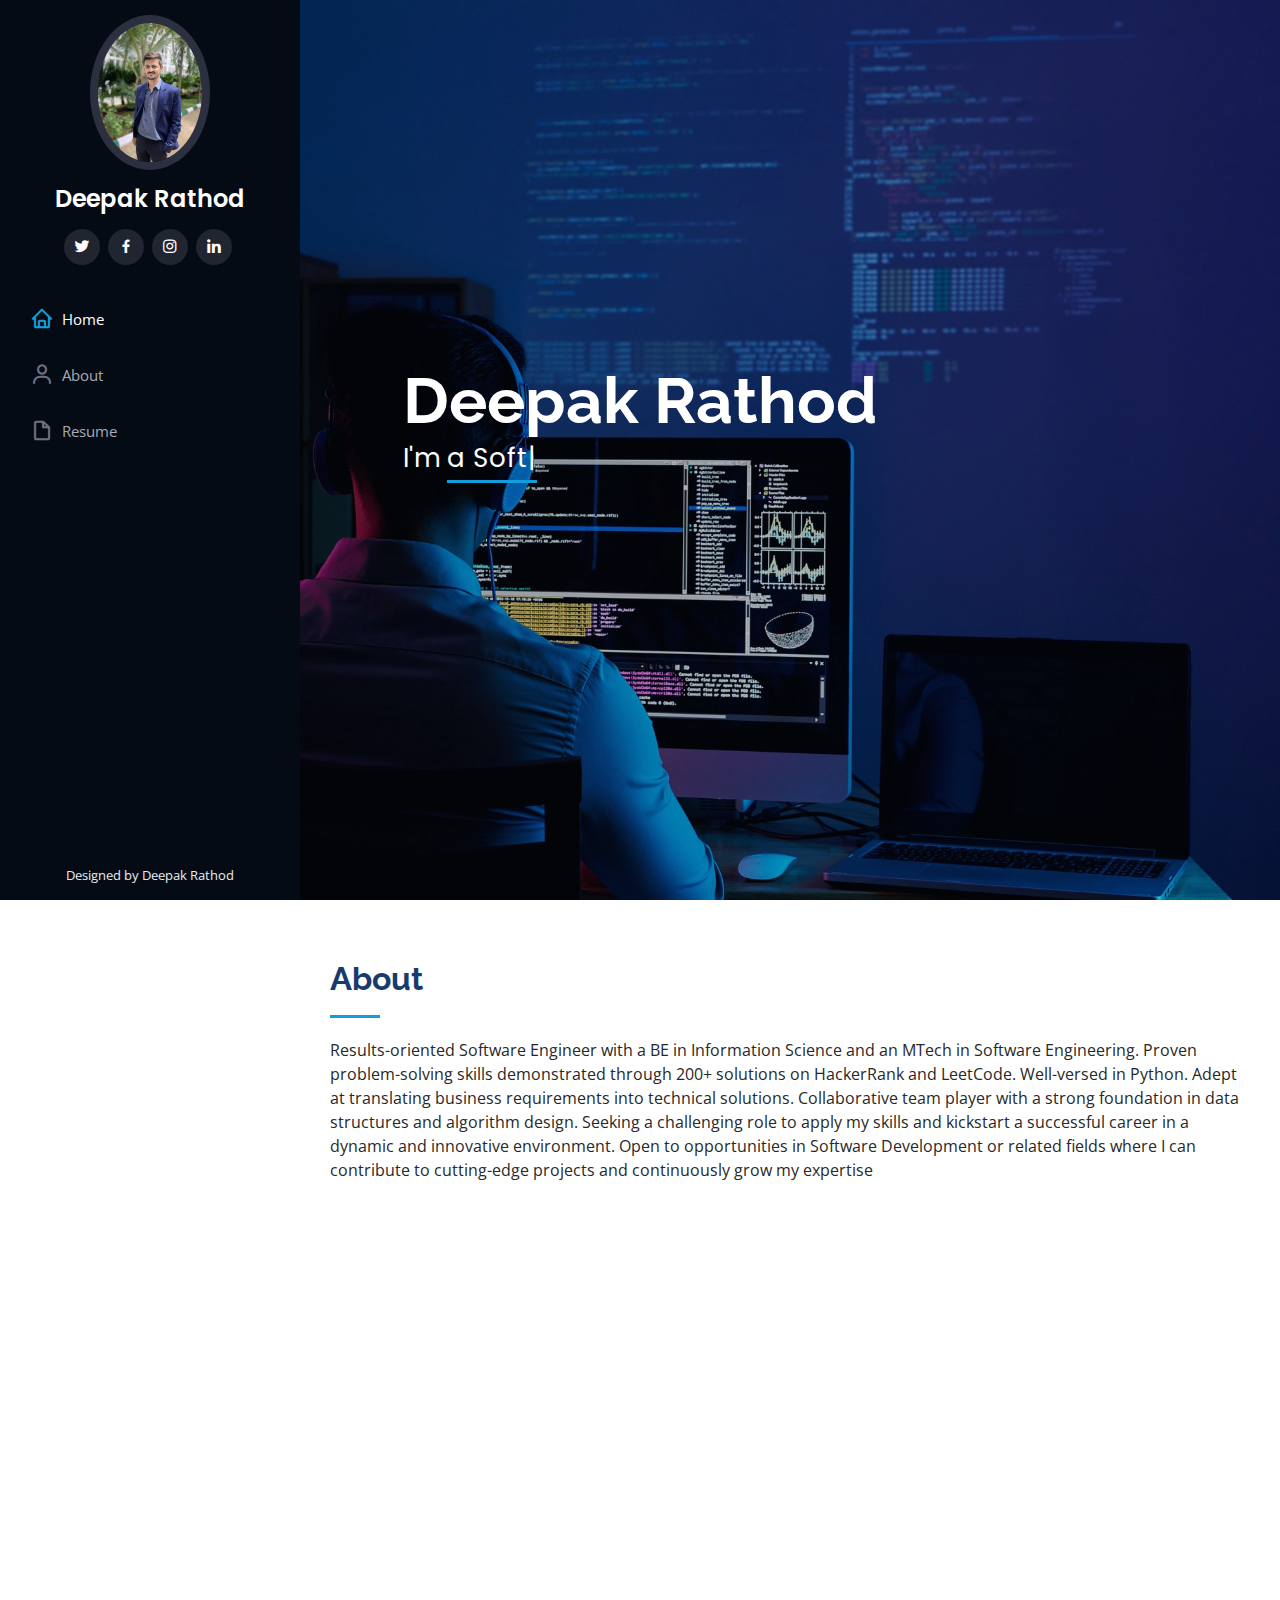
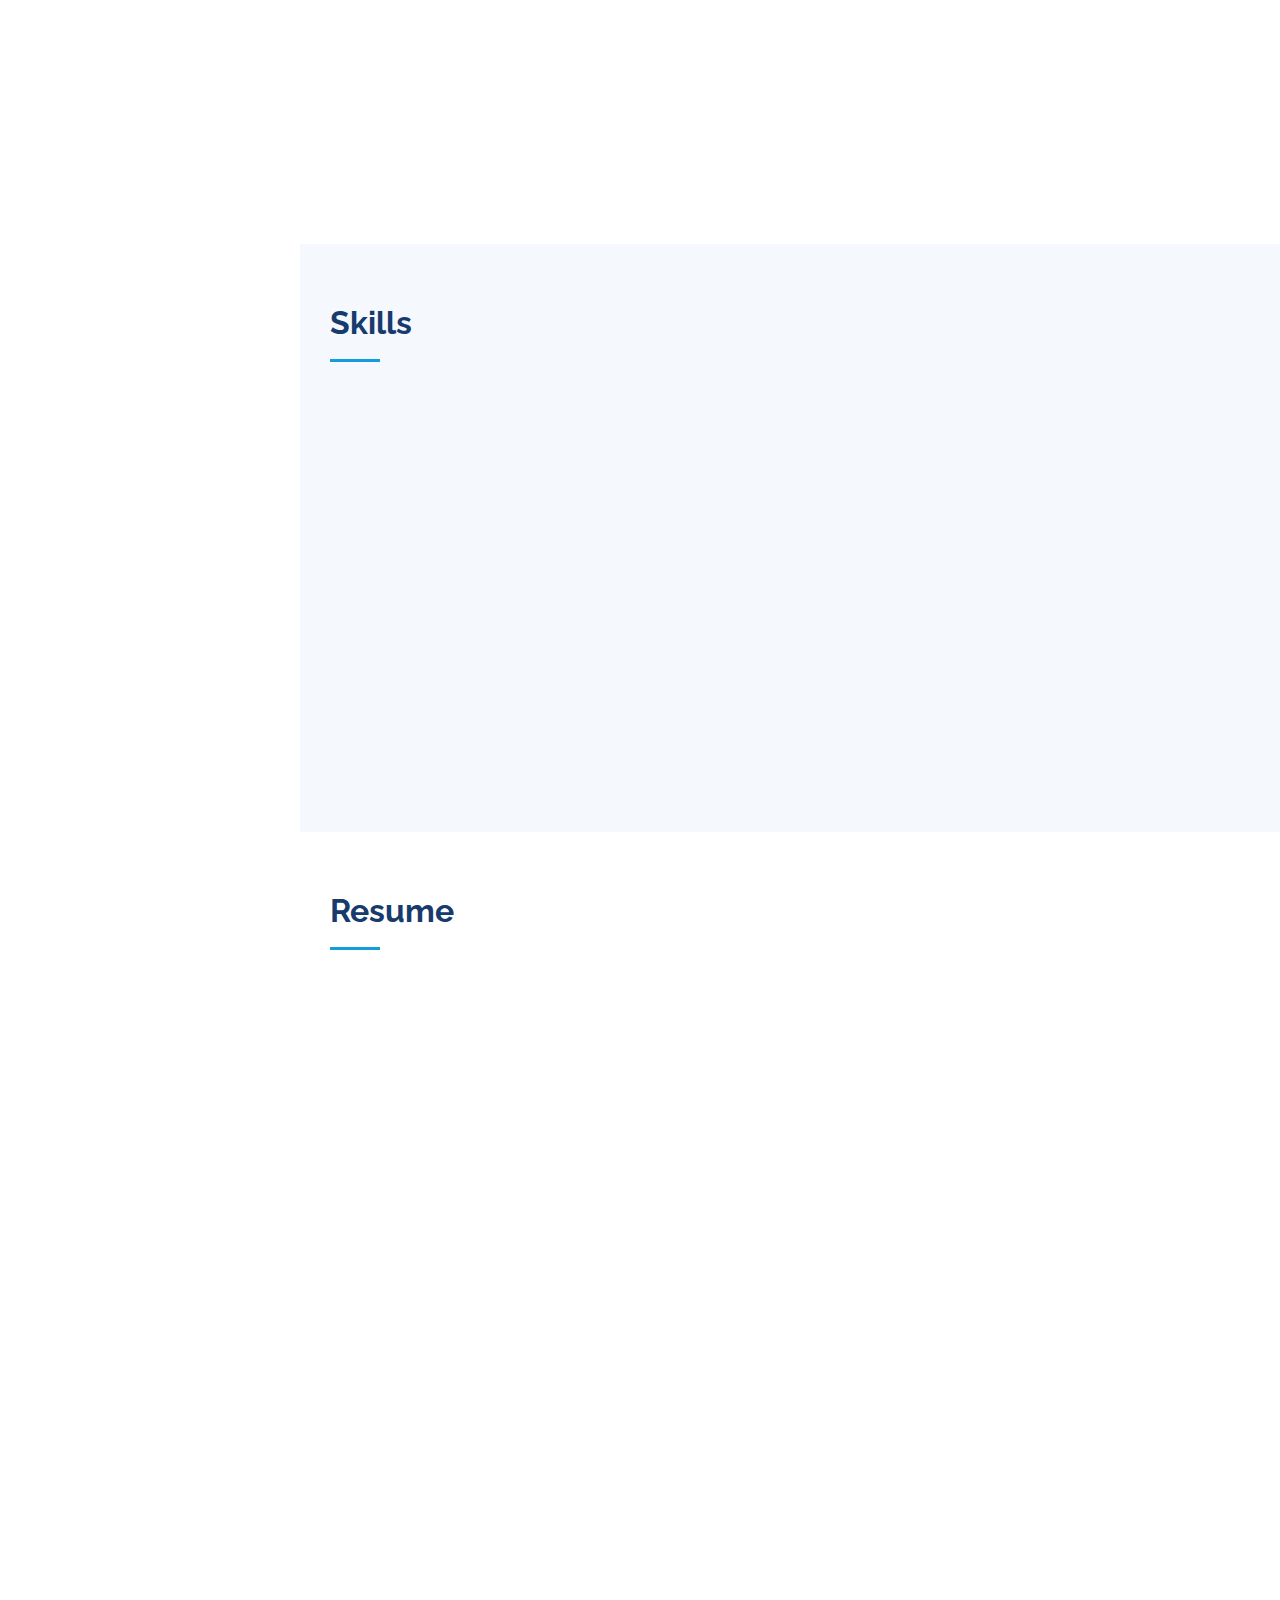
<file: index.html>
<!DOCTYPE html>
<html lang="en">

<head>
  <meta charset="utf-8">
  <meta content="width=device-width, initial-scale=1.0" name="viewport">

  <title>Deepak Rathod</title>
  <meta content="" name="description">
  <meta content="" name="keywords">

  <!-- Favicons -->
  <link href="assets/img/favicon.png" rel="icon">
  <link href="assets/img/apple-touch-icon.png" rel="apple-touch-icon">

  <!-- Google Fonts -->
  <link href="https://fonts.googleapis.com/css?family=Open+Sans:300,300i,400,400i,600,600i,700,700i|Raleway:300,300i,400,400i,500,500i,600,600i,700,700i|Poppins:300,300i,400,400i,500,500i,600,600i,700,700i" rel="stylesheet">

  <!-- Vendor CSS Files -->
  <link href="assets/vendor/aos/aos.css" rel="stylesheet">
  <link href="assets/vendor/bootstrap/css/bootstrap.min.css" rel="stylesheet">
  <link href="assets/vendor/bootstrap-icons/bootstrap-icons.css" rel="stylesheet">
  <link href="assets/vendor/boxicons/css/boxicons.min.css" rel="stylesheet">
  <link href="assets/vendor/glightbox/css/glightbox.min.css" rel="stylesheet">
  <link href="assets/vendor/swiper/swiper-bundle.min.css" rel="stylesheet">

  <!-- Template Main CSS File -->
  <link href="assets/css/style.css" rel="stylesheet">

  <!-- =======================================================
  * Template Name: iPortfolio
  * Template URL: https://bootstrapmade.com/iportfolio-bootstrap-portfolio-websites-template/
  * Updated: Mar 17 2024 with Bootstrap v5.3.3
  * Author: BootstrapMade.com
  * License: https://bootstrapmade.com/license/
  ======================================================== -->
</head>

<body>

  <!-- ======= Mobile nav toggle button ======= -->
  <i class="bi bi-list mobile-nav-toggle d-xl-none"></i>

  <!-- ======= Header ======= -->
  <header id="header">
    <div class="d-flex flex-column">

      <div class="profile">
        <img src="assets/img/profile-img.jpg" alt="" class="img-fluid rounded-circle">
        <h1 class="text-light"><a href="index.html">Deepak Rathod</a></h1>
        <div class="social-links mt-3 text-center">
          <a href="https://twitter.com/dvrathod2706" class="twitter"><i class="bx bxl-twitter"></i></a>
          <a href="https://www.facebook.com/deepak.rathod.792303" class="facebook"><i class="bx bxl-facebook"></i></a>
          <a href="https://www.instagram.com/deepak._rathod" class="instagram"><i class="bx bxl-instagram"></i></a>
        
          <a href="https://www.linkedin.com/in/deepvr2706/" class="linkedin"><i class="bx bxl-linkedin"></i></a>
        </div>
      </div>

      <nav id="navbar" class="nav-menu navbar">
        <ul>
          <li><a href="#hero" class="nav-link scrollto active"><i class="bx bx-home"></i> <span>Home</span></a></li>
          <li><a href="#about" class="nav-link scrollto"><i class="bx bx-user"></i> <span>About</span></a></li>
          <li><a href="#resume" class="nav-link scrollto"><i class="bx bx-file-blank"></i> <span>Resume</span></a></li>
          
        </ul>
      </nav><!-- .nav-menu -->
    </div>
  </header><!-- End Header -->

  <!-- ======= Hero Section ======= -->
  <section id="hero" class="d-flex flex-column justify-content-center align-items-center">
    <div class="hero-container" data-aos="fade-in">
      <h1>Deepak Rathod</h1>
      <p>I'm <span class="typed" data-typed-items="a Software Engineer"></span></p>
    </div>
  </section><!-- End Hero -->

  <main id="main">

    <!-- ======= About Section ======= -->
    <section id="about" class="about">
      <div class="container">

        <div class="section-title">
          <h2>About</h2>
          <p>Results-oriented Software Engineer with a BE in Information Science and an MTech in Software Engineering. Proven problem-solving skills demonstrated through 200+ solutions on HackerRank and LeetCode. Well-versed in Python. Adept at translating business requirements into technical solutions. Collaborative team player with a strong foundation in data structures and algorithm design. Seeking a challenging role to apply my skills and kickstart a successful career in a dynamic and innovative environment. Open to opportunities in Software Development or related fields where I can contribute to cutting-edge projects and continuously grow my expertise</p>
        </div>

        <div class="row">
          <div class="col-lg-4" data-aos="fade-right">
            <img src="assets/img/profile-img.jpg" class="img-fluid" alt="">
          </div>
          <div class="col-lg-8 pt-4 pt-lg-0 content" data-aos="fade-left">
            <h3>Full Stack Developer</h3>
            <p class="fst-italic"> Throughout my academic journey, I have acquired a comprehensive understanding of software development methodologies, programming languages, and cutting-edge technologies. My coursework and projects have equipped me with the ability to analyze complex problems, design innovative solutions, and implement efficient software systems. I have honed my skills in areas such as algorithm design, database management, software architecture, and web development.

              I am now actively seeking opportunities to apply my knowledge and skills in a professional setting, where I can contribute to meaningful projects and collaborate with talented teams. I am passionate about continuously learning and staying updated with emerging trends in technology, with a keen interest in areas such as artificial intelligence, cloud computing, and cybersecurity.
              
              With a dedication to excellence, strong problem-solving abilities, and a collaborative mindset, I am confident in my ability to make valuable contributions to any organization. I am eager to leverage my educational background and embark on a rewarding journey in the software engineering industry, where I can contribute to innovation and drive positive impact.
            </p> 
            
              
            <div class="row">
              <div class="col-lg-6">
                <ul>
                  <li><i class="bi bi-chevron-right"></i> <strong>Birthday:</strong> <span>27 June 1998</span></li>
                  <li><i class="bi bi-chevron-right"></i> <strong>Phone:</strong> <span>8660069687</span></li>
                  <li><i class="bi bi-chevron-right"></i> <strong>City:</strong> <span>Bangalore, India</span></li>
                </ul>
              </div>
              <div class="col-lg-6">
                <ul>
                  <li><i class="bi bi-chevron-right"></i> <strong>Age:</strong> <span>26</span></li>
                  <li><i class="bi bi-chevron-right"></i> <strong>Degree:</strong> <span>MTech in Software Engineering</span></li>
                  <li><i class="bi bi-chevron-right"></i> <strong>Email:</strong> <span>dvrathod2706@gmail.com</span></li>
                </ul>
              </div>
            </div>
          </div>
        </div>

      </div>
    </section><!-- End About Section -->

   
    <!-- ======= Skills Section ======= -->
    <section id="skills" class="skills section-bg">
      <div class="container">

        <div class="section-title">
          <h2>Skills</h2>
         
        </div>

        <div class="row skills-content">

          <div class="col-lg-6" data-aos="fade-up">

                        <div class="progress">
              <span class="skill">Python <i class="val">90%</i></span>
              <div class="progress-bar-wrap">
                <div class="progress-bar" role="progressbar" aria-valuenow="80" aria-valuemin="0" aria-valuemax="100"></div>
              </div>
            </div>

            <div class="progress">
              <span class="skill">C <i class="val">85%</i></span>
              <div class="progress-bar-wrap">
                <div class="progress-bar" role="progressbar" aria-valuenow="85" aria-valuemin="0" aria-valuemax="100"></div>
              </div>
            </div>

            <div class="progress">
              <span class="skill">HTML <i class="val">95%</i></span>
              <div class="progress-bar-wrap">
                <div class="progress-bar" role="progressbar" aria-valuenow="100" aria-valuemin="0" aria-valuemax="100"></div>
              </div>
            </div>

            <div class="progress">
              <span class="skill">CSS <i class="val">90%</i></span>
              <div class="progress-bar-wrap">
                <div class="progress-bar" role="progressbar" aria-valuenow="90" aria-valuemin="0" aria-valuemax="100"></div>
              </div>
            </div>

            <div class="progress">
              <span class="skill">JavaScript <i class="val">85%</i></span>
              <div class="progress-bar-wrap">
                <div class="progress-bar" role="progressbar" aria-valuenow="75" aria-valuemin="0" aria-valuemax="100"></div>
              </div>
            </div>
              <div class="progress">
              <span class="skill">NodeJS <i class="val">80%</i></span>
              <div class="progress-bar-wrap">
                <div class="progress-bar" role="progressbar" aria-valuenow="75" aria-valuemin="0" aria-valuemax="100"></div>
              </div>
            </div>
                     
          </div>

          <div class="col-lg-6" data-aos="fade-up" data-aos-delay="100">
               <div class="progress">
              <span class="skill">MySQL <i class="val">95%</i></span>
              <div class="progress-bar-wrap">
                <div class="progress-bar" role="progressbar" aria-valuenow="75" aria-valuemin="0" aria-valuemax="100"></div>
              </div>
            </div>

                        <div class="progress">
              <span class="skill">ExpressJS <i class="val">75%</i></span>
              <div class="progress-bar-wrap">
                <div class="progress-bar" role="progressbar" aria-valuenow="75" aria-valuemin="0" aria-valuemax="100"></div>
              </div>
            </div>
                        <div class="progress">
              <span class="skill">MongoDB <i class="val">85%</i></span>
              <div class="progress-bar-wrap">
                <div class="progress-bar" role="progressbar" aria-valuenow="75" aria-valuemin="0" aria-valuemax="100"></div>
              </div>
            </div>




            <div class="progress">
              <span class="skill">VS Code <i class="val">95%</i></span>
              <div class="progress-bar-wrap">
                <div class="progress-bar" role="progressbar" aria-valuenow="95" aria-valuemin="0" aria-valuemax="100"></div>
              </div>
            </div>

          </div>

        </div>

      </div>
    </section><!-- End Skills Section -->

    <!-- ======= Resume Section ======= -->
    <section id="resume" class="resume">
      <div class="container">

        <div class="section-title">
          <h2>Resume</h2>
          <p></p>
        </div>

        <div class="row">
          <div class="col-lg-6" data-aos="fade-up">
            <h3 class="resume-title">Sumary</h3>
            <div class="resume-item pb-0">
              <h4>Deepak Rathod</h4>
              <p><em>I am a motivated and skilled software engineer with a solid educational background, holding a Master of Technology (M.Tech) degree in Software Engineering from RV College of Engineering, as well as a Bachelor of Engineering (BE) degree in Information Science from PDA College of Engineering. With a strong foundation in both theoretical concepts and practical application, I am eager to leverage my academic achievements and embark on a successful career in the field of software engineering.</em></p>
              <ul>
                <li>Bangalore</li>
                <li>8660069687</li>
                <li>dvrathod2706@gmail.com</li>
              </ul>
            </div>

            <h3 class="resume-title">Education</h3>
            <div class="resume-item">
              <h4>MTech in Software Engineering </h4>
              <h5>2022 - 2023</h5>
              <p><em>R V College of Engineering</em></p>
              <ul>
                <li>CGPA : 7.59</li>
                <li>Bangalore,  Karnataka, India</li>
              </ul>
             
            </div>
            <div class="resume-item">
              <h4>BE in Information Science and Engineering</h4>
              <h5>2016 - 2021</h5>
              <p><em>PDA College of Engineering</em></p>
              <ul>
                <li>CGPA : 7.07</li>
                <li>Kalaburagi,  Karnataka, India</li>
              </ul>
             
            </div>
          </div>
          <div class="col-lg-6" data-aos="fade-up" data-aos-delay="100">
            <h3 class="resume-title">Projects</h3>
            <div class="resume-item">
              <h4>Healthcare Chatbot </h4>
              <p><em>Python | Python flask | Natural Language Processing | Machine Learning | SQL</em></p>
              <ul>
                <li>It offers accurate disease predictions from user-provided symptoms, addressing healthcare accessibility for those with limited access to medical facilities</li>
                <li>The integration of Decision Tree and Naive Bayes algorithms enhances its efficacy </li>
              </ul>
            </div>
            <div class="resume-item">
              <h4>Covid-19 Tracker App</h4>
              
              <p><em>Java | Firebase | NoSQL | CSS | XML</em></p>
              <ul>
                <li>The COVID-19 Tracker Android app provides real-time global updates on cases</li>
                <li> An interactive map, a symptom checker, and essential information for informed and safe decision-making during the pandemic</li>
                <li>It also includes detailed information about the virus like symptoms, prevention measures etc.</li>
              </ul>
            </div>
              <div class="col-lg-6" data-aos="fade-up" data-aos-delay="100">
            
          </div><div class="resume-item">
              <h4>Face Mask Detector</h4>
              
              <p><em> ReactJs | Bootstrap | HTML | CSS | OpenCV</em></p>
              <ul>
                <li>This project employs a Convolutional Neural Network (CNN) to achieve a high accuracy of 98.2% on the training set and 97.3% on the test set for mask detection.</li>
                <li>The model is capable of predicting multiple faces with or without masks at the same time.</li>
              </ul>
            </div>
         
         
      
      
      </div>
    </section><!-- End Resume Section -->

    
 

  

  </main><!-- End #main -->

  <!-- ======= Footer ======= -->
  <footer id="footer">
    <div class="container">
     
      <div class="credits">
        <!-- All the links in the footer should remain intact. -->
        <!-- You can delete the links only if you purchased the pro version. -->
        <!-- Licensing information: https://bootstrapmade.com/license/ -->
        <!-- Purchase the pro version with working PHP/AJAX contact form: https://bootstrapmade.com/iportfolio-bootstrap-portfolio-websites-template/ -->
        Designed by <a >Deepak Rathod</a>
      </div>
    </div>
  </footer><!-- End  Footer -->

  <a href="#" class="back-to-top d-flex align-items-center justify-content-center"><i class="bi bi-arrow-up-short"></i></a>

  <!-- Vendor JS Files -->
  <script src="assets/vendor/purecounter/purecounter_vanilla.js"></script>
  <script src="assets/vendor/aos/aos.js"></script>
  <script src="assets/vendor/bootstrap/js/bootstrap.bundle.min.js"></script>
  <script src="assets/vendor/glightbox/js/glightbox.min.js"></script>
  <script src="assets/vendor/isotope-layout/isotope.pkgd.min.js"></script>
  <script src="assets/vendor/swiper/swiper-bundle.min.js"></script>
  <script src="assets/vendor/typed.js/typed.umd.js"></script>
  <script src="assets/vendor/waypoints/noframework.waypoints.js"></script>
  <script src="assets/vendor/php-email-form/validate.js"></script>

  <!-- Template Main JS File -->
  <script src="assets/js/main.js"></script>

</body>

</html>
</file>
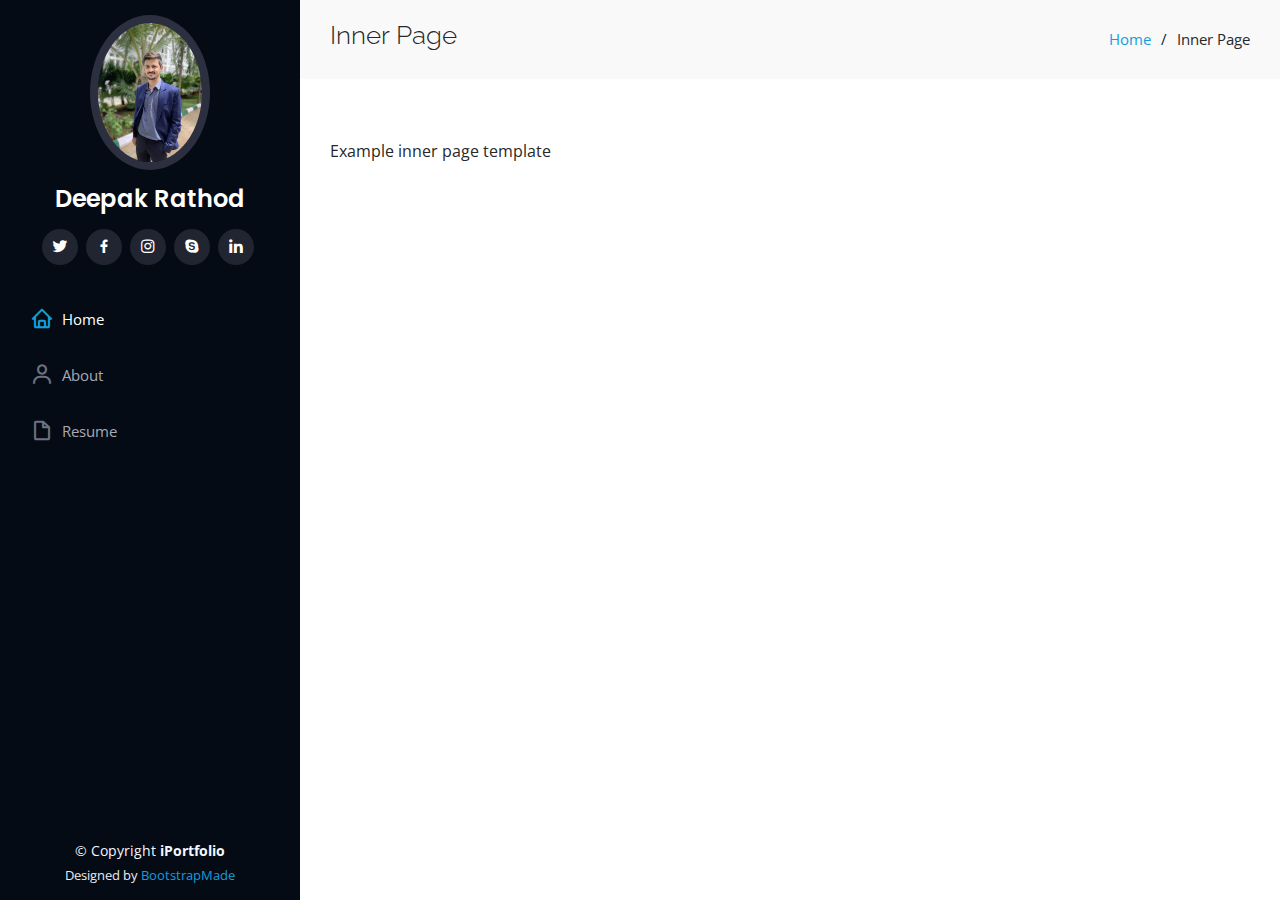
<file: inner-page.html>
<!DOCTYPE html>
<html lang="en">

<head>
  <meta charset="utf-8">
  <meta content="width=device-width, initial-scale=1.0" name="viewport">

  <title>Inner Page - iPortfolio Bootstrap Template</title>
  <meta content="" name="description">
  <meta content="" name="keywords">

  <!-- Favicons -->
  <link href="assets/img/favicon.png" rel="icon">
  <link href="assets/img/apple-touch-icon.png" rel="apple-touch-icon">

  <!-- Google Fonts -->
  <link href="https://fonts.googleapis.com/css?family=Open+Sans:300,300i,400,400i,600,600i,700,700i|Raleway:300,300i,400,400i,500,500i,600,600i,700,700i|Poppins:300,300i,400,400i,500,500i,600,600i,700,700i" rel="stylesheet">

  <!-- Vendor CSS Files -->
  <link href="assets/vendor/aos/aos.css" rel="stylesheet">
  <link href="assets/vendor/bootstrap/css/bootstrap.min.css" rel="stylesheet">
  <link href="assets/vendor/bootstrap-icons/bootstrap-icons.css" rel="stylesheet">
  <link href="assets/vendor/boxicons/css/boxicons.min.css" rel="stylesheet">
  <link href="assets/vendor/glightbox/css/glightbox.min.css" rel="stylesheet">
  <link href="assets/vendor/swiper/swiper-bundle.min.css" rel="stylesheet">

  <!-- Template Main CSS File -->
  <link href="assets/css/style.css" rel="stylesheet">

  <!-- =======================================================
  * Template Name: iPortfolio
  * Template URL: https://bootstrapmade.com/iportfolio-bootstrap-portfolio-websites-template/
  * Updated: Mar 17 2024 with Bootstrap v5.3.3
  * Author: BootstrapMade.com
  * License: https://bootstrapmade.com/license/
  ======================================================== -->
</head>

<body>

  <!-- ======= Mobile nav toggle button ======= -->
  <i class="bi bi-list mobile-nav-toggle d-xl-none"></i>

  <!-- ======= Header ======= -->
  <header id="header">
    <div class="d-flex flex-column">

      <div class="profile">
        <img src="assets/img/profile-img.jpg" alt="" class="img-fluid rounded-circle">
        <h1 class="text-light"><a href="index.html">Deepak Rathod</a></h1>
        <div class="social-links mt-3 text-center">
          <a href="#" class="twitter"><i class="bx bxl-twitter"></i></a>
          <a href="#" class="facebook"><i class="bx bxl-facebook"></i></a>
          <a href="#" class="instagram"><i class="bx bxl-instagram"></i></a>
          <a href="#" class="google-plus"><i class="bx bxl-skype"></i></a>
          <a href="#" class="linkedin"><i class="bx bxl-linkedin"></i></a>
        </div>
      </div>

      <nav id="navbar" class="nav-menu navbar">
        <ul>
          <li><a href="#hero" class="nav-link scrollto active"><i class="bx bx-home"></i> <span>Home</span></a></li>
          <li><a href="#about" class="nav-link scrollto"><i class="bx bx-user"></i> <span>About</span></a></li>
          <li><a href="#resume" class="nav-link scrollto"><i class="bx bx-file-blank"></i> <span>Resume</span></a></li>
       
          
        
        </ul>
      </nav><!-- .nav-menu -->
    </div>
  </header><!-- End Header -->

  <main id="main">

    <!-- ======= Breadcrumbs ======= -->
    <section class="breadcrumbs">
      <div class="container">

        <div class="d-flex justify-content-between align-items-center">
          <h2>Inner Page</h2>
          <ol>
            <li><a href="index.html">Home</a></li>
            <li>Inner Page</li>
          </ol>
        </div>

      </div>
    </section><!-- End Breadcrumbs -->

    <section class="inner-page">
      <div class="container">
        <p>
          Example inner page template
        </p>
      </div>
    </section>

  </main><!-- End #main -->

  <!-- ======= Footer ======= -->
  <footer id="footer">
    <div class="container">
      <div class="copyright">
        &copy; Copyright <strong><span>iPortfolio</span></strong>
      </div>
      <div class="credits">
        <!-- All the links in the footer should remain intact. -->
        <!-- You can delete the links only if you purchased the pro version. -->
        <!-- Licensing information: https://bootstrapmade.com/license/ -->
        <!-- Purchase the pro version with working PHP/AJAX contact form: https://bootstrapmade.com/iportfolio-bootstrap-portfolio-websites-template/ -->
        Designed by <a href="https://bootstrapmade.com/">BootstrapMade</a>
      </div>
    </div>
  </footer><!-- End  Footer -->

  <a href="#" class="back-to-top d-flex align-items-center justify-content-center"><i class="bi bi-arrow-up-short"></i></a>

  <!-- Vendor JS Files -->
  <script src="assets/vendor/purecounter/purecounter_vanilla.js"></script>
  <script src="assets/vendor/aos/aos.js"></script>
  <script src="assets/vendor/bootstrap/js/bootstrap.bundle.min.js"></script>
  <script src="assets/vendor/glightbox/js/glightbox.min.js"></script>
  <script src="assets/vendor/isotope-layout/isotope.pkgd.min.js"></script>
  <script src="assets/vendor/swiper/swiper-bundle.min.js"></script>
  <script src="assets/vendor/typed.js/typed.umd.js"></script>
  <script src="assets/vendor/waypoints/noframework.waypoints.js"></script>
  <script src="assets/vendor/php-email-form/validate.js"></script>

  <!-- Template Main JS File -->
  <script src="assets/js/main.js"></script>

</body>

</html>
</file>
<file: assets/css/style.css>
/**
* Template Name: iPortfolio
* Template URL: https://bootstrapmade.com/iportfolio-bootstrap-portfolio-websites-template/
* Updated: Mar 17 2024 with Bootstrap v5.3.3
* Author: BootstrapMade.com
* License: https://bootstrapmade.com/license/
*/

/*--------------------------------------------------------------
# General
--------------------------------------------------------------*/
body {
  font-family: "Open Sans", sans-serif;
  color: #272829;
}

a {
  color: #149ddd;
  text-decoration: none;
}

a:hover {
  color: #37b3ed;
  text-decoration: none;
}

h1,
h2,
h3,
h4,
h5,
h6 {
  font-family: "Raleway", sans-serif;
}

/*--------------------------------------------------------------
# Back to top button
--------------------------------------------------------------*/
.back-to-top {
  position: fixed;
  visibility: hidden;
  opacity: 0;
  right: 15px;
  bottom: 15px;
  z-index: 996;
  background: #149ddd;
  width: 40px;
  height: 40px;
  border-radius: 50px;
  transition: all 0.4s;
}

.back-to-top i {
  font-size: 28px;
  color: #fff;
  line-height: 0;
}

.back-to-top:hover {
  background: #2eafec;
  color: #fff;
}

.back-to-top.active {
  visibility: visible;
  opacity: 1;
}

/*--------------------------------------------------------------
# Header
--------------------------------------------------------------*/
#header {
  position: fixed;
  top: 0;
  left: 0;
  bottom: 0;
  width: 300px;
  transition: all ease-in-out 0.5s;
  z-index: 9997;
  transition: all 0.5s;
  padding: 0 15px;
  background: #040b14;
  overflow-y: auto;
}

#header .profile img {
  margin: 15px auto;
  display: block;
  width: 120px;
  border: 8px solid #2c2f3f;
}

#header .profile h1 {
  font-size: 24px;
  margin: 0;
  padding: 0;
  font-weight: 600;
  -moz-text-align-last: center;
  text-align-last: center;
  font-family: "Poppins", sans-serif;
}

#header .profile h1 a,
#header .profile h1 a:hover {
  color: #fff;
  text-decoration: none;
}

#header .profile .social-links a {
  font-size: 18px;
  display: inline-block;
  background: #212431;
  color: #fff;
  line-height: 1;
  padding: 8px 0;
  margin-right: 4px;
  border-radius: 50%;
  text-align: center;
  width: 36px;
  height: 36px;
  transition: 0.3s;
}

#header .profile .social-links a:hover {
  background: #149ddd;
  color: #fff;
  text-decoration: none;
}

#main {
  margin-left: 300px;
}

.container,
.container-fluid {
  padding-left: 30px;
  padding-right: 30px;
}

@media (max-width: 1199px) {
  #header {
    left: -300px;
  }

  #main {
    margin-left: 0;
  }

  .container,
  .container-fluid {
    padding-left: 12px;
    padding-right: 12px;
  }
}

/*--------------------------------------------------------------
# Navigation Menu
--------------------------------------------------------------*/
/* Desktop Navigation */
.nav-menu {
  padding: 30px 0 0 0;
}

.nav-menu * {
  margin: 0;
  padding: 0;
  list-style: none;
}

.nav-menu>ul>li {
  position: relative;
  white-space: nowrap;
}

.nav-menu a,
.nav-menu a:focus {
  display: flex;
  align-items: center;
  color: #a8a9b4;
  padding: 12px 15px;
  margin-bottom: 8px;
  transition: 0.3s;
  font-size: 15px;
}

.nav-menu a i,
.nav-menu a:focus i {
  font-size: 24px;
  padding-right: 8px;
  color: #6f7180;
}

.nav-menu a:hover,
.nav-menu .active,
.nav-menu .active:focus,
.nav-menu li:hover>a {
  text-decoration: none;
  color: #fff;
}

.nav-menu a:hover i,
.nav-menu .active i,
.nav-menu .active:focus i,
.nav-menu li:hover>a i {
  color: #149ddd;
}

/* Mobile Navigation */
.mobile-nav-toggle {
  position: fixed;
  right: 15px;
  top: 15px;
  z-index: 9998;
  border: 0;
  font-size: 24px;
  transition: all 0.4s;
  outline: none !important;
  background-color: #149ddd;
  color: #fff;
  width: 40px;
  height: 40px;
  display: inline-flex;
  align-items: center;
  justify-content: center;
  line-height: 0;
  border-radius: 50px;
  cursor: pointer;
}

.mobile-nav-active {
  overflow: hidden;
}

.mobile-nav-active #header {
  left: 0;
}

/*--------------------------------------------------------------
# Hero Section
--------------------------------------------------------------*/
#hero {
  width: 100%;
  height: 100vh;
  background: url("../img/hero-bg.jpg") top center;
  background-size: cover;
  
 
 

}

#hero:before {
  content: "";
  background: rgba(5, 13, 24, 0.3);
  position: absolute;
  bottom: 0;
  top: 0;
  left: 0;
  right: 0;
  z-index: 1;
}

#hero .hero-container {
  position: relative;
  z-index: 2;
  min-width: 300px;
}

#hero h1 {
  margin: 0 0 10px 0;
  font-size: 64px;
  font-weight: 700;
  line-height: 56px;
  color: #fff;
}

#hero p {
  color: #fff;
  margin-bottom: 50px;
  font-size: 26px;
  font-family: "Poppins", sans-serif;
}

#hero p span {
  color: #fff;
  padding-bottom: 4px;
  letter-spacing: 1px;
  border-bottom: 3px solid #149ddd;
}

@media (min-width: 1024px) {
  #hero {
    background-attachment: fixed;;
  }
}

@media (max-width: 768px) {
  #hero h1 {
    font-size: 28px;
    line-height: 36px;
  }

  #hero h2 {
    font-size: 18px;
    line-height: 24px;
    margin-bottom: 30px;
  }
}

/*--------------------------------------------------------------
# Sections General
--------------------------------------------------------------*/
section {
  padding: 60px 0;
  overflow: hidden;
}

.section-bg {
  background: #f5f8fd;
}

.section-title {
  padding-bottom: 30px;
}

.section-title h2 {
  font-size: 32px;
  font-weight: bold;
  margin-bottom: 20px;
  padding-bottom: 20px;
  position: relative;
  color: #173b6c;
}

.section-title h2::after {
  content: "";
  position: absolute;
  display: block;
  width: 50px;
  height: 3px;
  background: #149ddd;
  bottom: 0;
  left: 0;
}

.section-title p {
  margin-bottom: 0;
}

/*--------------------------------------------------------------
# About
--------------------------------------------------------------*/
.about .content h3 {
  font-weight: 700;
  font-size: 26px;
  color: #173b6c;
}

.about .content ul {
  list-style: none;
  padding: 0;
}

.about .content ul li {
  margin-bottom: 20px;
  display: flex;
  align-items: center;
}

.about .content ul strong {
  margin-right: 10px;
}

.about .content ul i {
  font-size: 16px;
  margin-right: 5px;
  color: #149ddd;
  line-height: 0;
}

.about .content p:last-child {
  margin-bottom: 0;
}

/*--------------------------------------------------------------
# Facts
--------------------------------------------------------------*/
.facts {
  padding-bottom: 30px;
}

.facts .count-box {
  padding: 30px;
  width: 100%;
}

.facts .count-box i {
  display: block;
  font-size: 44px;
  color: #149ddd;
  float: left;
  line-height: 0;
}

.facts .count-box span {
  font-size: 48px;
  line-height: 40px;
  display: block;
  font-weight: 700;
  color: #050d18;
  margin-left: 60px;
}

.facts .count-box p {
  padding: 15px 0 0 0;
  margin: 0 0 0 60px;
  font-family: "Raleway", sans-serif;
  font-size: 14px;
  color: #122f57;
}

.facts .count-box a {
  font-weight: 600;
  display: block;
  margin-top: 20px;
  color: #122f57;
  font-size: 15px;
  font-family: "Poppins", sans-serif;
  transition: ease-in-out 0.3s;
}

.facts .count-box a:hover {
  color: #1f5297;
}

/*--------------------------------------------------------------
# Akills
--------------------------------------------------------------*/
.skills .progress {
  height: 60px;
  display: block;
  background: none;
  border-radius: 0;
}

.skills .progress .skill {
  padding: 0;
  margin: 0 0 6px 0;
  text-transform: uppercase;
  display: block;
  font-weight: 600;
  font-family: "Poppins", sans-serif;
  color: #050d18;
}

.skills .progress .skill .val {
  float: right;
  font-style: normal;
}

.skills .progress-bar-wrap {
  background: #dce8f8;
  height: 10px;
}

.skills .progress-bar {
  width: 1px;
  height: 10px;
  transition: 0.9s;
  background-color: #149ddd;
}

/*--------------------------------------------------------------
# Resume
--------------------------------------------------------------*/
.resume .resume-title {
  font-size: 26px;
  font-weight: 700;
  margin-top: 20px;
  margin-bottom: 20px;
  color: #050d18;
}

.resume .resume-item {
  padding: 0 0 20px 20px;
  margin-top: -2px;
  border-left: 2px solid #1f5297;
  position: relative;
}

.resume .resume-item h4 {
  line-height: 18px;
  font-size: 18px;
  font-weight: 600;
  text-transform: uppercase;
  font-family: "Poppins", sans-serif;
  color: #050d18;
  margin-bottom: 10px;
}

.resume .resume-item h5 {
  font-size: 16px;
  background: #e4edf9;
  padding: 5px 15px;
  display: inline-block;
  font-weight: 600;
  margin-bottom: 10px;
}

.resume .resume-item ul {
  padding-left: 20px;
}

.resume .resume-item ul li {
  padding-bottom: 10px;
}

.resume .resume-item:last-child {
  padding-bottom: 0;
}

.resume .resume-item::before {
  content: "";
  position: absolute;
  width: 16px;
  height: 16px;
  border-radius: 50px;
  left: -9px;
  top: 0;
  background: #fff;
  border: 2px solid #1f5297;
}

/*--------------------------------------------------------------
# Portfolio
--------------------------------------------------------------*/
.portfolio .portfolio-item {
  margin-bottom: 30px;
}

.portfolio #portfolio-flters {
  padding: 0;
  margin: 0 auto 35px auto;
  list-style: none;
  text-align: center;
  background: #fff;
  border-radius: 50px;
  padding: 2px 15px;
}

.portfolio #portfolio-flters li {
  cursor: pointer;
  display: inline-block;
  padding: 10px 15px 8px 15px;
  font-size: 14px;
  font-weight: 600;
  line-height: 1;
  text-transform: uppercase;
  color: #272829;
  margin-bottom: 5px;
  transition: all 0.3s ease-in-out;
}

.portfolio #portfolio-flters li:hover,
.portfolio #portfolio-flters li.filter-active {
  color: #149ddd;
}

.portfolio #portfolio-flters li:last-child {
  margin-right: 0;
}

.portfolio .portfolio-wrap {
  transition: 0.3s;
  position: relative;
  overflow: hidden;
  z-index: 1;
}

.portfolio .portfolio-wrap::before {
  content: "";
  background: rgba(255, 255, 255, 0.5);
  position: absolute;
  left: 0;
  right: 0;
  top: 0;
  bottom: 0;
  transition: all ease-in-out 0.3s;
  z-index: 2;
  opacity: 0;
}

.portfolio .portfolio-wrap .portfolio-links {
  opacity: 1;
  left: 0;
  right: 0;
  bottom: -60px;
  z-index: 3;
  position: absolute;
  transition: all ease-in-out 0.3s;
  display: flex;
  justify-content: center;
}

.portfolio .portfolio-wrap .portfolio-links a {
  color: #fff;
  font-size: 28px;
  text-align: center;
  background: rgba(20, 157, 221, 0.75);
  transition: 0.3s;
  width: 50%;
}

.portfolio .portfolio-wrap .portfolio-links a:hover {
  background: rgba(20, 157, 221, 0.95);
}

.portfolio .portfolio-wrap .portfolio-links a+a {
  border-left: 1px solid #37b3ed;
}

.portfolio .portfolio-wrap:hover::before {
  top: 0;
  left: 0;
  right: 0;
  bottom: 0;
  opacity: 1;
}

.portfolio .portfolio-wrap:hover .portfolio-links {
  opacity: 1;
  bottom: 0;
}

/*--------------------------------------------------------------
# Portfolio Details
--------------------------------------------------------------*/
.portfolio-details {
  padding-top: 40px;
}

.portfolio-details .portfolio-details-slider img {
  width: 100%;
}

.portfolio-details .portfolio-details-slider .swiper-pagination {
  margin-top: 20px;
  position: relative;
}

.portfolio-details .portfolio-details-slider .swiper-pagination .swiper-pagination-bullet {
  width: 12px;
  height: 12px;
  background-color: #fff;
  opacity: 1;
  border: 1px solid #149ddd;
}

.portfolio-details .portfolio-details-slider .swiper-pagination .swiper-pagination-bullet-active {
  background-color: #149ddd;
}

.portfolio-details .portfolio-info {
  padding: 30px;
  box-shadow: 0px 0 30px rgba(5, 13, 24, 0.08);
}

.portfolio-details .portfolio-info h3 {
  font-size: 22px;
  font-weight: 700;
  margin-bottom: 20px;
  padding-bottom: 20px;
  border-bottom: 1px solid #eee;
}

.portfolio-details .portfolio-info ul {
  list-style: none;
  padding: 0;
  font-size: 15px;
}

.portfolio-details .portfolio-info ul li+li {
  margin-top: 10px;
}

.portfolio-details .portfolio-description {
  padding-top: 30px;
}

.portfolio-details .portfolio-description h2 {
  font-size: 26px;
  font-weight: 700;
  margin-bottom: 20px;
}

.portfolio-details .portfolio-description p {
  padding: 0;
}

/*--------------------------------------------------------------
# Services
--------------------------------------------------------------*/
.services .icon-box {
  margin-bottom: 20px;
}

.services .icon {
  float: left;
  display: flex;
  align-items: center;
  justify-content: center;
  width: 54px;
  height: 54px;
  background: #149ddd;
  border-radius: 50%;
  transition: 0.5s;
  border: 1px solid #149ddd;
}

.services .icon i {
  color: #fff;
  font-size: 24px;
  line-height: 0;
}

.services .icon-box:hover .icon {
  background: #fff;
}

.services .icon-box:hover .icon i {
  color: #149ddd;
}

.services .title {
  margin-left: 80px;
  font-weight: 700;
  margin-bottom: 15px;
  font-size: 18px;
}

.services .title a {
  color: #343a40;
}

.services .title a:hover {
  color: #149ddd;
}

.services .description {
  margin-left: 80px;
  line-height: 24px;
  font-size: 14px;
}

/*--------------------------------------------------------------
# Testimonials
--------------------------------------------------------------*/
.testimonials .testimonials-carousel,
.testimonials .testimonials-slider {
  overflow: hidden;
}

.testimonials .testimonial-item {
  box-sizing: content-box;
  text-align: center;
  min-height: 320px;
}

.testimonials .testimonial-item .testimonial-img {
  width: 90px;
  border-radius: 50%;
  margin: 0 auto;
}

.testimonials .testimonial-item h3 {
  font-size: 18px;
  font-weight: bold;
  margin: 10px 0 5px 0;
  color: #111;
}

.testimonials .testimonial-item h4 {
  font-size: 14px;
  color: #999;
  margin: 0;
}

.testimonials .testimonial-item .quote-icon-left,
.testimonials .testimonial-item .quote-icon-right {
  color: #c3e8fa;
  font-size: 26px;
}

.testimonials .testimonial-item .quote-icon-left {
  display: inline-block;
  left: -5px;
  position: relative;
}

.testimonials .testimonial-item .quote-icon-right {
  display: inline-block;
  right: -5px;
  position: relative;
  top: 10px;
}

.testimonials .testimonial-item p {
  font-style: italic;
  margin: 0 15px 15px 15px;
  padding: 20px;
  background: #fff;
  position: relative;
  margin-bottom: 35px;
  border-radius: 6px;
  box-shadow: 0px 2px 15px rgba(0, 0, 0, 0.1);
}

.testimonials .testimonial-item p::after {
  content: "";
  width: 0;
  height: 0;
  border-top: 20px solid #fff;
  border-right: 20px solid transparent;
  border-left: 20px solid transparent;
  position: absolute;
  bottom: -20px;
  left: calc(50% - 20px);
}

.testimonials .swiper-pagination {
  margin-top: 20px;
  position: relative;
}

.testimonials .swiper-pagination .swiper-pagination-bullet {
  width: 12px;
  height: 12px;
  background-color: #fff;
  opacity: 1;
  border: 1px solid #149ddd;
}

.testimonials .swiper-pagination .swiper-pagination-bullet-active {
  background-color: #149ddd;
}

/*--------------------------------------------------------------
# Contact
--------------------------------------------------------------*/
.contact {
  padding-bottom: 130px;
}

.contact .info {
  padding: 30px;
  background: #fff;
  width: 100%;
  box-shadow: 0 0 24px 0 rgba(0, 0, 0, 0.12);
}

.contact .info i {
  font-size: 20px;
  color: #149ddd;
  float: left;
  width: 44px;
  height: 44px;
  background: #dff3fc;
  display: flex;
  justify-content: center;
  align-items: center;
  border-radius: 50px;
  transition: all 0.3s ease-in-out;
}

.contact .info h4 {
  padding: 0 0 0 60px;
  font-size: 22px;
  font-weight: 600;
  margin-bottom: 5px;
  color: #050d18;
}

.contact .info p {
  padding: 0 0 10px 60px;
  margin-bottom: 20px;
  font-size: 14px;
  color: #173b6c;
}

.contact .info .email p {
  padding-top: 5px;
}

.contact .info .social-links {
  padding-left: 60px;
}

.contact .info .social-links a {
  font-size: 18px;
  display: inline-block;
  background: #333;
  color: #fff;
  line-height: 1;
  padding: 8px 0;
  border-radius: 50%;
  text-align: center;
  width: 36px;
  height: 36px;
  transition: 0.3s;
  margin-right: 10px;
}

.contact .info .social-links a:hover {
  background: #149ddd;
  color: #fff;
}

.contact .info .email:hover i,
.contact .info .address:hover i,
.contact .info .phone:hover i {
  background: #149ddd;
  color: #fff;
}

.contact .php-email-form {
  width: 100%;
  padding: 30px;
  background: #fff;
  box-shadow: 0 0 24px 0 rgba(0, 0, 0, 0.12);
}

.contact .php-email-form .form-group {
  padding-bottom: 8px;
}

.contact .php-email-form .validate {
  display: none;
  color: red;
  margin: 0 0 15px 0;
  font-weight: 400;
  font-size: 13px;
}

.contact .php-email-form .error-message {
  display: none;
  color: #fff;
  background: #ed3c0d;
  text-align: left;
  padding: 15px;
  font-weight: 600;
}

.contact .php-email-form .error-message br+br {
  margin-top: 25px;
}

.contact .php-email-form .sent-message {
  display: none;
  color: #fff;
  background: #18d26e;
  text-align: center;
  padding: 15px;
  font-weight: 600;
}

.contact .php-email-form .loading {
  display: none;
  background: #fff;
  text-align: center;
  padding: 15px;
}

.contact .php-email-form .loading:before {
  content: "";
  display: inline-block;
  border-radius: 50%;
  width: 24px;
  height: 24px;
  margin: 0 10px -6px 0;
  border: 3px solid #18d26e;
  border-top-color: #eee;
  animation: animate-loading 1s linear infinite;
}

.contact .php-email-form .form-group {
  margin-bottom: 15px;
}

.contact .php-email-form label {
  padding-bottom: 8px;
}

.contact .php-email-form input,
.contact .php-email-form textarea {
  border-radius: 0;
  box-shadow: none;
  font-size: 14px;
}

.contact .php-email-form input {
  height: 44px;
}

.contact .php-email-form textarea {
  padding: 10px 15px;
}

.contact .php-email-form button[type=submit] {
  background: #149ddd;
  border: 0;
  padding: 10px 24px;
  color: #fff;
  transition: 0.4s;
  border-radius: 4px;
}

.contact .php-email-form button[type=submit]:hover {
  background: #37b3ed;
}

@keyframes animate-loading {
  0% {
    transform: rotate(0deg);
  }

  100% {
    transform: rotate(360deg);
  }
}

/*--------------------------------------------------------------
# Breadcrumbs
--------------------------------------------------------------*/
.breadcrumbs {
  padding: 20px 0;
  background: #f9f9f9;
}

.breadcrumbs h2 {
  font-size: 26px;
  font-weight: 300;
}

.breadcrumbs ol {
  display: flex;
  flex-wrap: wrap;
  list-style: none;
  padding: 0;
  margin: 0;
  font-size: 15px;
}

.breadcrumbs ol li+li {
  padding-left: 10px;
}

.breadcrumbs ol li+li::before {
  display: inline-block;
  padding-right: 10px;
  color: #0e2442;
  content: "/";
}

@media (max-width: 768px) {
  .breadcrumbs .d-flex {
    display: block !important;
  }

  .breadcrumbs ol {
    display: block;
  }

  .breadcrumbs ol li {
    display: inline-block;
  }
}

/*--------------------------------------------------------------
# Footer
--------------------------------------------------------------*/
#footer {
  padding: 15px;
  color: #f4f6fd;
  font-size: 14px;
  position: fixed;
  left: 0;
  bottom: 0;
  width: 300px;
  z-index: 9999;
  background: #040b14;
}

#footer .copyright {
  text-align: center;
}

#footer .credits {
  padding-top: 5px;
  text-align: center;
  font-size: 13px;
  color: #eaebf0;
}

@media (max-width: 1199px) {
  #footer {
    position: static;
    width: auto;
    padding-right: 20px 15px;
  }
}
</file>
